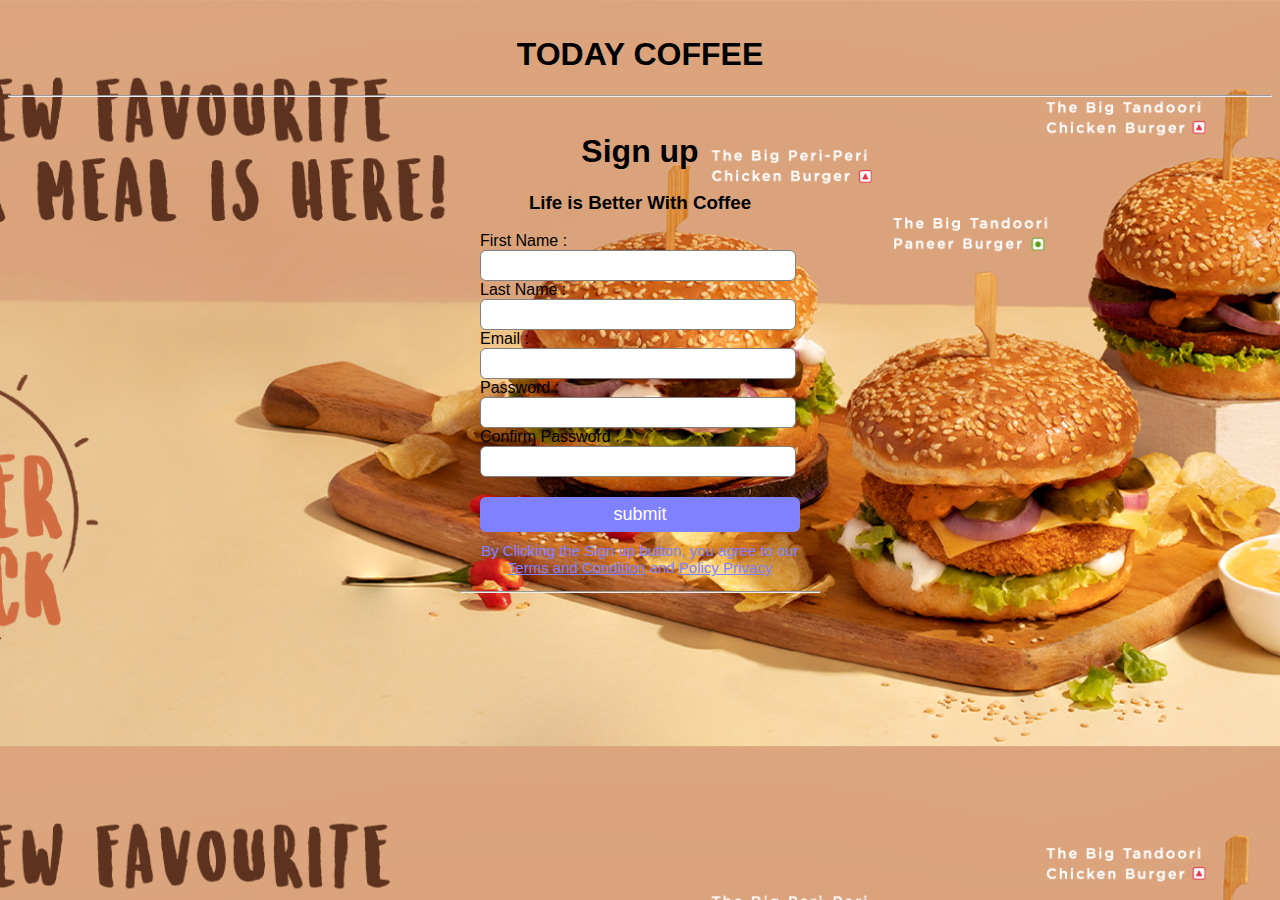
<file: index.html>
<!DOCTYPE html>
<html lang="en">
<head>
    <meta charset="UTF-8">
    <meta name="viewport" content="width=device-width, initial-scale=1.0">
    <title>TODAY COFFEE</title>
    <link rel="icon" href="logo.jpg">
    <link rel="stylesheet" href="style.css">
</head>
<h1>TODAY COFFEE</h1>
    <hr>
<body class="just-3"></body>

</body>
    <div class="sign-box">
        <h1>Sign up</h1>
        <h3>Life is Better With Coffee</h3>
        <form>
            <labal>First Name :</labal>
            <input type="text" placeholder="">
            <labal>Last Name :</labal>
            <input type="text" placeholder="">
            <labal>Email :</labal>
            <input type="email" placeholder="">
            <labal>Password :</labal>
            <input type="password" placeholder="">
            <labal> Confirm Password :</labal>
            <input type="password" placeholder="">
           <a href="demo.html"><input type="button" value="submit"></a>
        </form>
        <p class="para-2">By Clicking the Sign up button, you agree to our <br>
            <a href="#">Terms and Condition</a> and <a href="#">Policy Privacy</a>
        <hr>
        </p>
    </div>
    
    
</body>
</html>
</file>
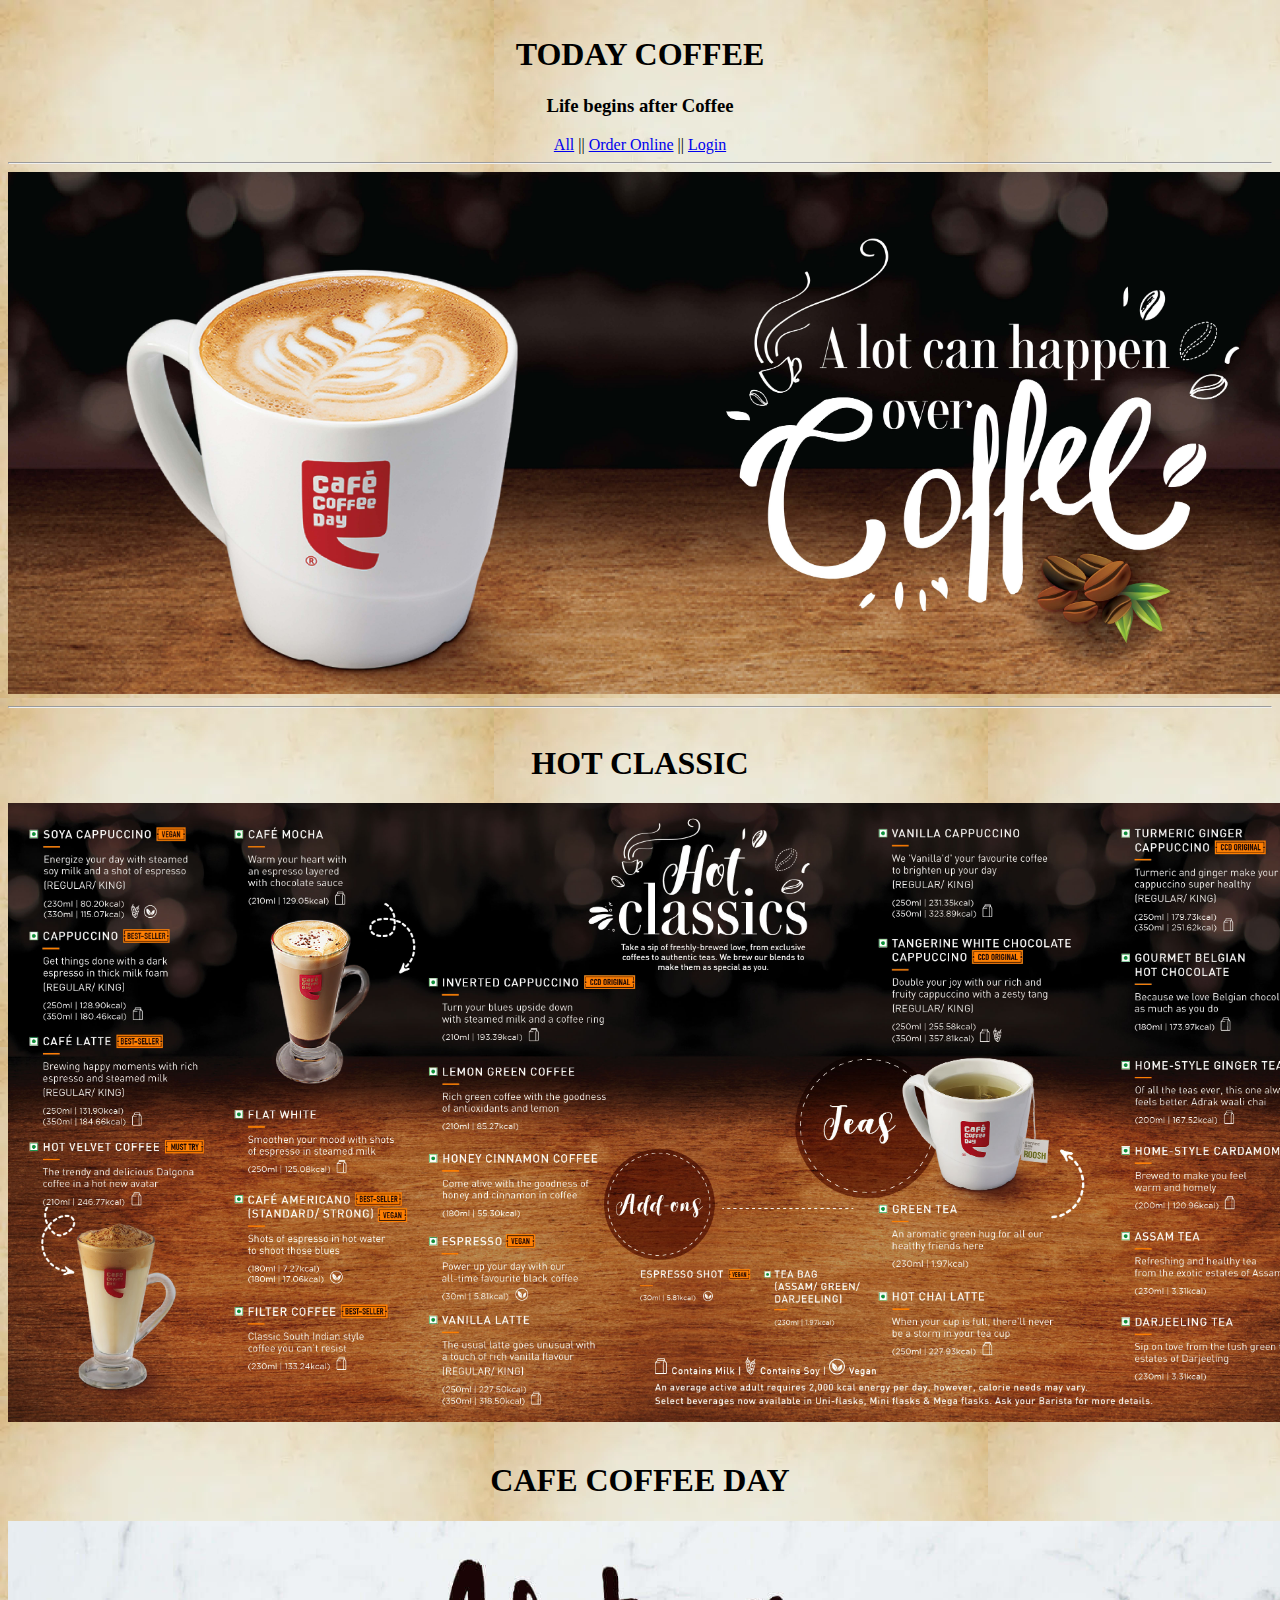
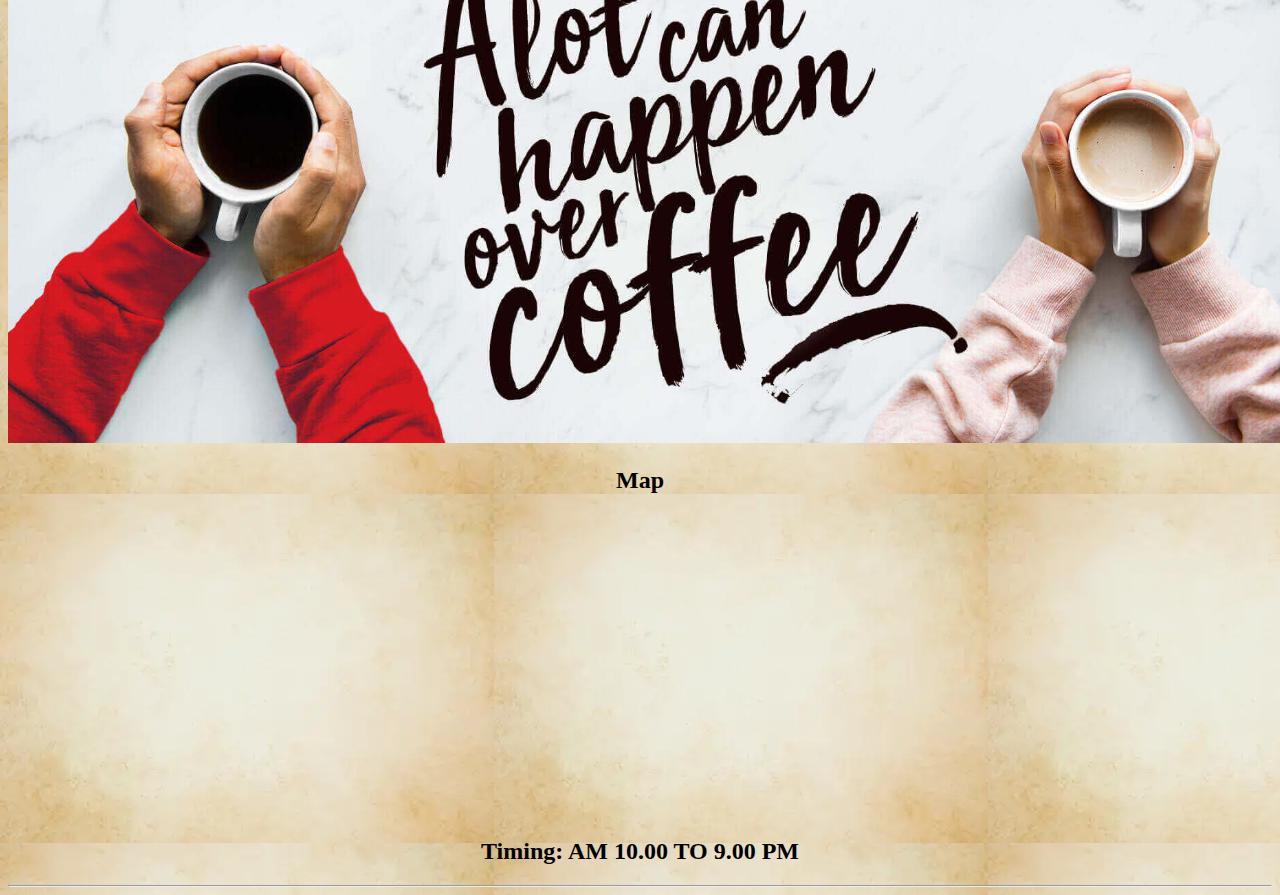
<file: demo.html>
<!DOCTYPE html>
<html lang="en">
<head></head>
<body background="kkkk.webp"></body>
    <link rel="icon" href="logo.jpg">
    <link rel="stylesheet" href="style.css">
<center>
    <b><title>TODAY COFFEE</title></b>
    <link rel="icon" href="logo.jpg">
    <h1>TODAY COFFEE</h1>
    <h3>Life begins after Coffee</h3>
    <a href="demo.html">All</a> || <a href="https://www.cafecoffeeday.com/store-locator">Order Online</a> || <a href="index.html">Login</a>
</center>
    <hr>
    <img src="yu.jpg"width="1320">
    <hr>
        <h1>HOT CLASSIC</h1>
        <img src="hjg.jpg" width="1320">
    <h1>CAFE COFFEE DAY</h1>
    <img src="tg.jpg" width="1320">
    <center>
    <h2>Map</h2>
    <iframe src="https://www.google.com/maps/embed?pb=!1m18!1m12!1m3!1d62886.38386881192!2d78.09794013267309!3d9.900688665096201!2m3!1f0!2f0!3f0!3m2!1i1024!2i768!4f13.1!3m3!1m2!1s0x3b00cf906d482651%3A0x9e32df91b15e7d15!2sCoffee%20Day!5e0!3m2!1sen!2sin!4v1722152725887!5m2!1sen!2sin" width="400" height="300" style="border:0;" allowfullscreen="" loading="lazy" referrerpolicy="no-referrer-when-downgrade"></iframe>
    <h2>Timing: AM 10.00 TO 9.00 PM</h2>
    <hr>
</center>
</body>
</html>
</file>
<file: style.css>
h1:hover{
    text-shadow: red -3px 0, blue 3px 0;
}
h3:hover{
    text-shadow: white -3px 0, yellow 3px 0
}
h2:hover{
    text-shadow: greenyellow -3px 0, royalblue 3px 0;
}
.just-3{
    background: url(ma.png);
    background-size: cover;
    background-position: center;
    font-family: 'Roboto', sans-serif;
}
.sign-box{
width: 360px;
height: 620px;
margin: auto;
background-color: transparent;
border-radius: 3px;
}
h1{
    text-align: center;
    padding-top: 15px;
}
h3{
    text-align: center;
}
form{
    width: 300px;
    margin-left: 20px;
}
form label{
    display: flex;
    margin-top: 20px;
    font-size: 18px;
}
form input{
    width: 100%;
    padding: 7px;
    border: none;
    border: 1px solid gray;
    border-radius: 6px;
    outline: none;
}
input[type="button"] {
    width: 320px;
    height: 35px;
    margin-top: 20px;
    border: none;
    background-color:#7f81ff;
    color: white;
    font-size: 18px;
}
p{
    text-align: center;
    padding-top: 20px;
    font-size: 15px;
}
.para-2{
    text-align: center;
    color: #7f81ff;
    font-size: 15px;
    margin-top: -10px;
}
.para-2 a{
    color: #7f81ff;  
}
</file>
